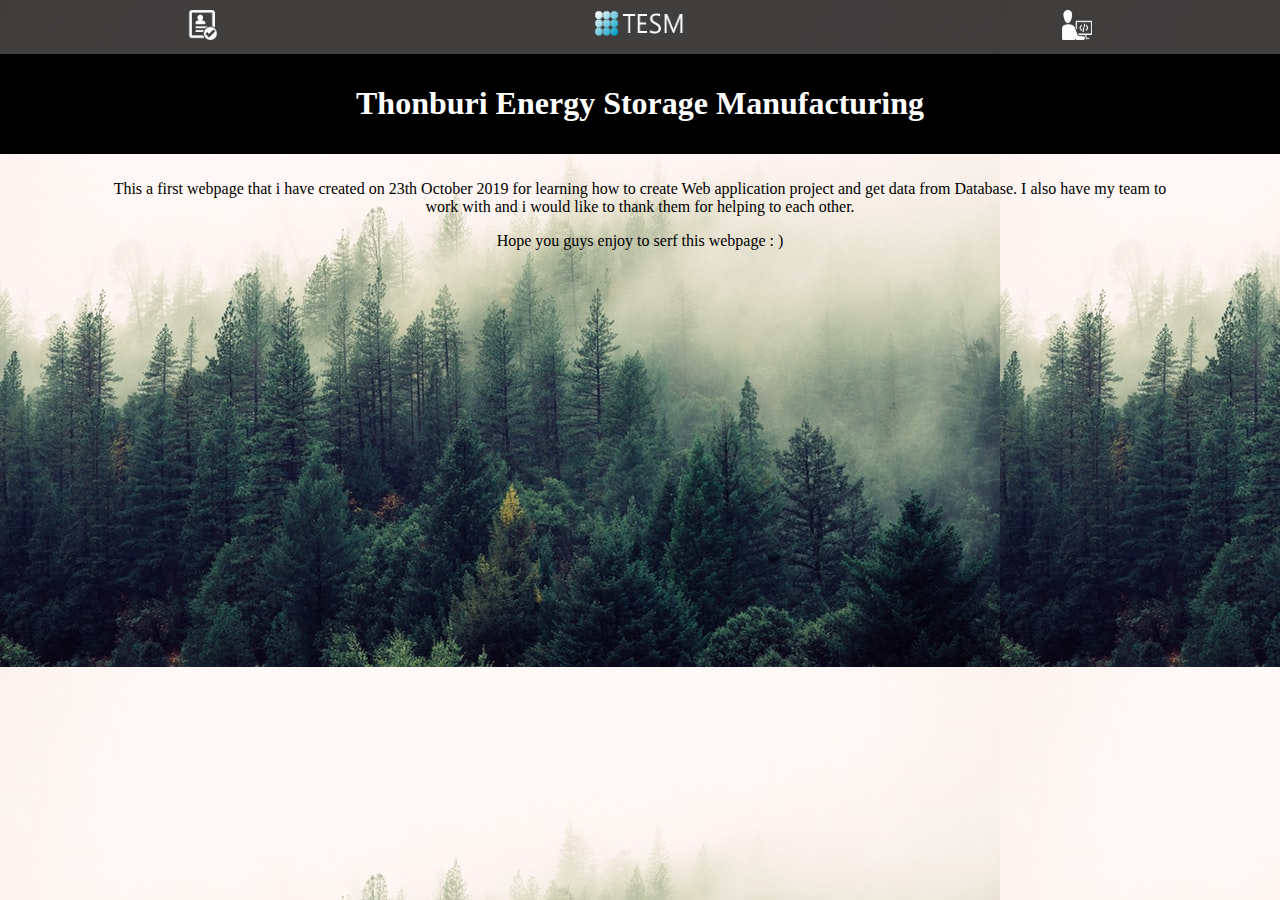
<file: Index.html>
<!DOCTYPE html>
<html>
<head>
	<title>Test</title>
	<link rel="stylesheet" type="text/css" href="Style_Index.css">
</head>
<body>
		<div class="FlexStyle">

			<a href="Register.html"><img src="Register_icon.png" height="30" width="30"></a>

			<a href="Index.html"><img src="LOGO WHITE ALPHABET TESM.png" height="30" width="90"></a>

			<a href="Author.html"><img src="Developer_icon.png" height="30" width="30"></a>
			
		</div>
		<div id="Heading">
			<h1>Thonburi Energy Storage Manufacturing</h1>

		</div>
		<div id="Content">
			<p>This a first webpage that i have created on 23th October 2019 for learning how to create Web application project and get data from Database. I also have my team to work with and i would like to thank them for helping to each other.</p>
			<p>Hope you guys enjoy to serf this webpage : )</p>
		</div>

</body>
</html>
</file>
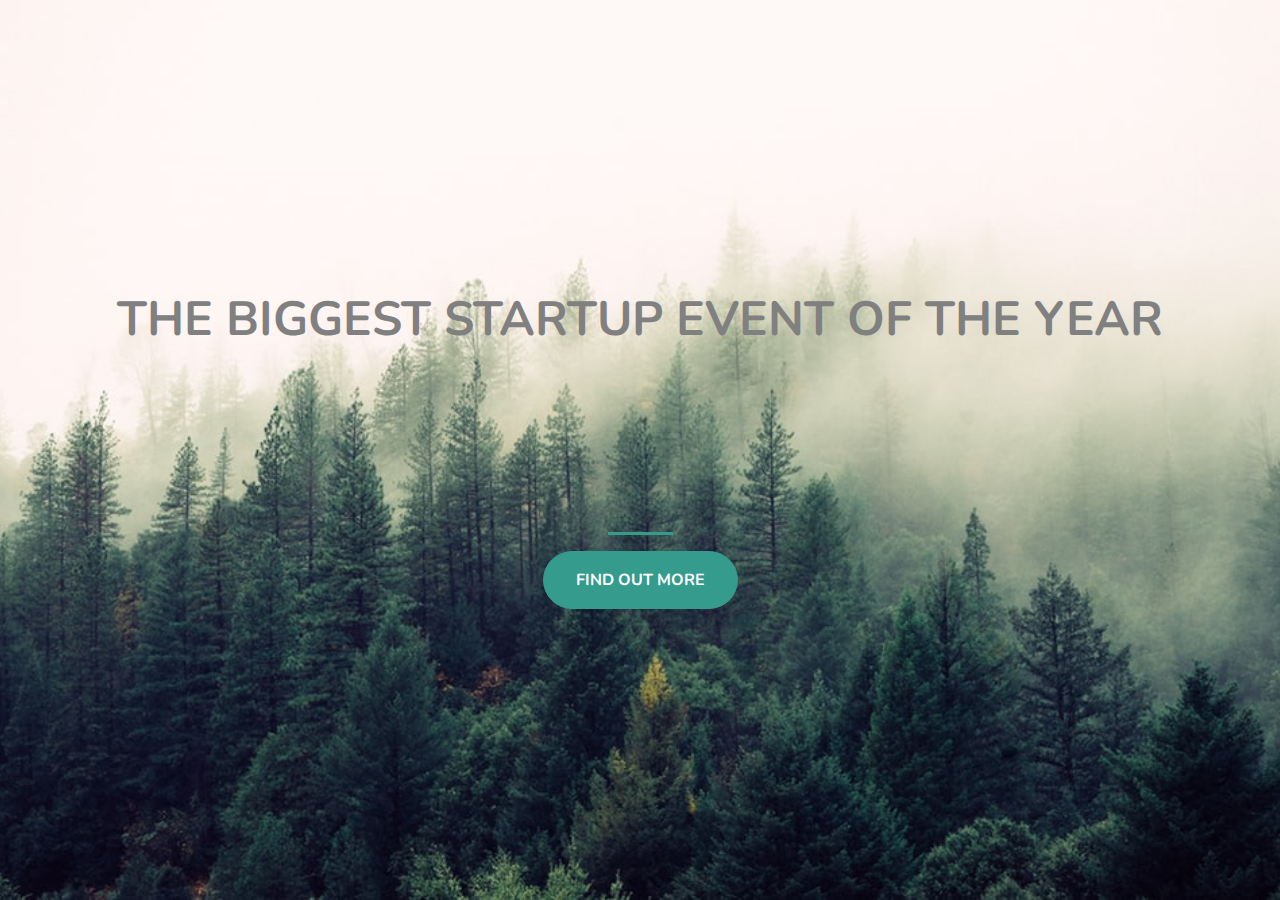
<file: Welcome.html>
<!DOCTYPE html>
<html>
<head>
	<title>Welcome</title>
	<!-- Required meta tags -->
    <meta charset="utf-8">
    <meta name="viewport" content="width=device-width, initial-scale=1, shrink-to-fit=no">

	<!-- Font -->
	<link href="https://fonts.googleapis.com/
	css?family=Nunito&display=swap" rel="stylesheet">


	<!--  -->
	<link rel="stylesheet" href="https://stackpath.bootstrapcdn.com/bootstrap/4.3.1/css/bootstrap.min.css" integrity="sha384-ggOyR0iXCbMQv3Xipma34MD+dH/1fQ784/j6cY/iJTQUOhcWr7x9JvoRxT2MZw1T" crossorigin="anonymous">

	<link rel="stylesheet" type="text/css" href="Welcome_style.css">
</head>
<body>

	<div class="container d-flex align-items-center h-100">
		<div class="row">
			<header class="text-center col-12">
          		<h1 class="text-uppercase"><strong>The biggest startup event of the year</strong></h1>
        	</header>

			<div class="buffer col-12"></div>

			<section class="text-center col-12">
				<hr>
				<a href="Index.html"><button class="btn btn-info btn-xl">Find out more</button></a>
			</section>

		</div>
	</div>


</body
</html>
</file>
<file: Style_Index.css>
h1{
	text-align: center;
	color: white;
}
body{
	background-image: url(Index_Background_Picture.jfif);
	/*background-size: cover;*/
	margin: 0px;
	/*margin-top: 100px*/

}
#Content{
	/*background: rgba(0,0,0,0.025);*/
	text-align: center;
	padding: 10px 100px 0px 100px;
}
#Heading{
	background: rgba(0,0,0,1);
	margin: 0px 0px;
	padding: 10px 10px;
}
.Link{
	display: inline-block;
	cursor: pointer;
	/*border:5px solid red;*/
	padding: 5px 50px;
}
/*#LinkHeading{
	margin:0px 0px;
	background: rgba(0,0,0,0.75);
	text-align: center;
	padding: 5px 10px;
}*/
.FlexStyle{
	background: rgba(0,0,0,0.75);
	display: flex;
	justify-content: space-around;

}
img{
	margin: 10px;
} 
img:hover{
	text:transform: scale(1.2);
	transition: all 0.25s;
}
</file>
<file: Welcome_style.css>
body,html{
	width: 100%;
	height:100%;
	font-family: 'Nunito';

	background: url(Welcome_Background_Picture.jfif) no-repeat center center fixed; 
	-webkit-background-size: cover;
	-moz-background-size: cover;
	-o-background-size: cover;
	background-size: cover;
}
h1{
	font-size: 3rem;
	color:gray;
}
hr{
	border-color:rgba(53, 155, 141,1);
	border-width: 3px;
	max-width: 65px;
}
.buffer {
  height: 10rem;
}
.btn{
	font-weight: 700;
	border-radius: 300px;
	text-transform :uppercase;
}

.btn-info{
	background-color: rgba(53, 155, 141,1);
	border-color: rgba(53, 155, 141,1);
}
.btn-info:hover{
	background-color: rgba(19, 59, 53,1);
	border-color: rgba(19, 59, 53,1);
	border-width: 4px;
}
.btn-xl{
	padding: 1rem 2rem;
}
</file>
